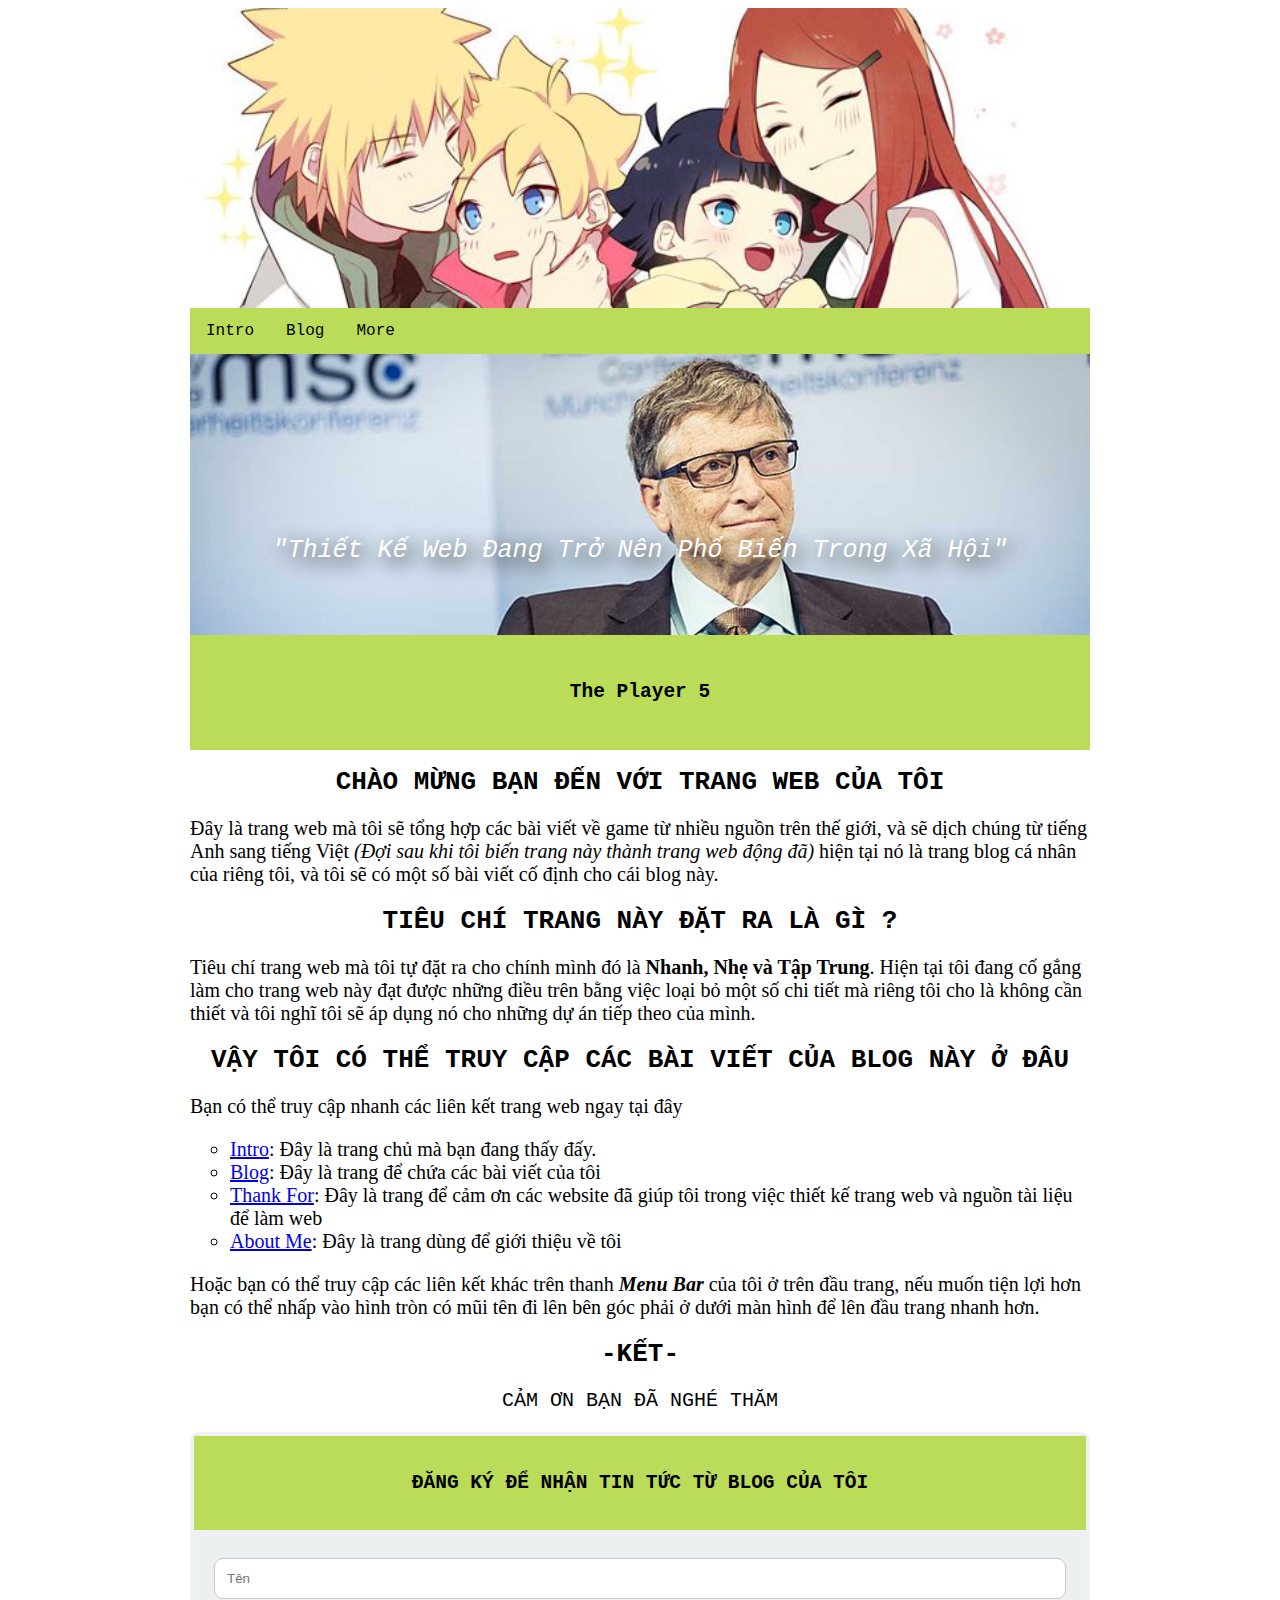
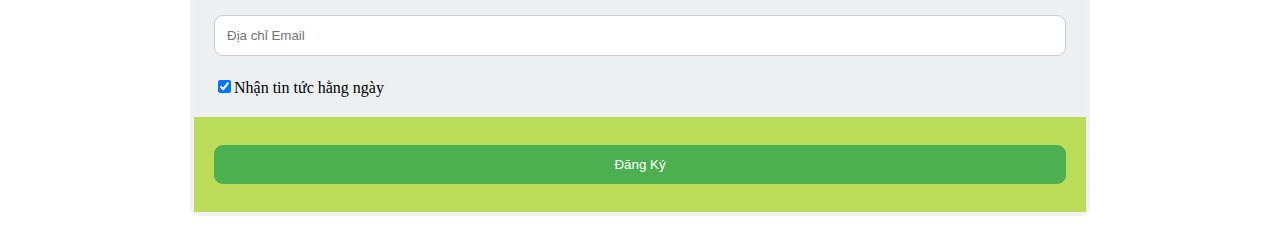
<file: index.html>
<html>
<head>
<meta name="viewport" content="width=device-width, initial-scale=1.0">
<meta charset="UTF-8">
<meta name="description" content="Magazine Game">
<meta name="keywords" content="Blog, Game, Fortnite, CSGO">
<meta name="author" content="Nguyen Van Manh">
<title>Nguyễn Văn Mạnh</title>
<link rel="stylesheet" type="text/css" href="css1.css">
<script src="https://ajax.googleapis.com/ajax/libs/jquery/3.3.1/jquery.min.js"></script>
<link rel="icon" href="img/logoweb.ico" type="image/x-icon">
</head>
<body class="bodycenter">
<div><img src="img/banner1.jpg" class="banner1"></div>
<div class="menu1">
<a href="index.html">Intro</a>
<a href="blog.html">Blog</a>
<div class="menudrop">
<button class="dropbtn">More
<i class="fa fa-caret-down"></i>
</button>
<div class="menudrop-content">
<a href="thankfor.html">Thank For</a>
<a href="aboutme.html">About Me</a>
</div></div></div>
<!--End-->
<a onclick="topFunction()" id="button-top" title="Lên Đầu Trang"><img src="img/top.png"></a> 
<div class="box-slideshow">
<div class="slide-me fadeslide">
<img src="img/poemimg1.jpg" style="width:100%">
<p class="quotes">"thiết kế web đang trở nên phổ biến trong xã hội"</p>
</div>
<div class="slide-me fadeslide">
<img src="img/poemimg2.jpg" style="width:100%">
<p class="quotes">"học thiết kế web từ bây giờ sẽ giúp bạn hiểu hơn về internet"</p>
</div>
<div class="slide-me fadeslide">
<img src="img/poemimg3.jpg" style="width:100%">
<p class="quotes">"bạn thấy đấy mọi thứ đều được tối ưu hóa cho web"</p>
</div>
</div>
<!--SLide END-->
<div class="head-text">
<h2>The Player 5</h2>
</div>
<!--blog-->
<h1 class="upper tcenter">Chào mừng bạn đến với trang web của tôi</h1>
<p>Đây là trang web mà tôi sẽ tổng hợp các bài viết về game từ nhiều nguồn trên thế giới, và sẽ dịch chúng từ tiếng Anh sang tiếng Việt <i>(Đợi sau khi tôi biến trang này thành trang web động đã)</i> hiện tại nó là trang blog cá nhân của riêng tôi, và tôi sẽ có một số bài viết cố định cho cái blog này.</p>
<h1 class="upper tcenter">tiêu chí trang này đặt ra là gì ?</h1>
<p>Tiêu chí trang web mà tôi tự đặt ra cho chính mình đó là <b>Nhanh, Nhẹ và Tập Trung</b>. Hiện tại tôi đang cố gắng làm cho trang web này đạt được những điều trên bằng việc loại bỏ một số chi tiết mà riêng tôi cho là không cần thiết và tôi nghĩ tôi sẽ áp dụng nó cho những dự án tiếp theo của mình.</p>
<h1 class="upper tcenter">vậy tôi có thể truy cập các bài viết của blog này ở đâu</h1>
<p>Bạn có thể truy cập nhanh các liên kết trang web ngay tại đây</p>
<ul type="circle">
<li><a href="index.html" target="_blank">Intro</a>: Đây là trang chủ mà bạn đang thấy đấy.</li>
<li><a href="blog.html" target="_blank">Blog</a>: Đây là trang để chứa các bài viết của tôi</li>
<li><a href="thankfor.html" target="_blank">Thank For</a>: Đây là trang để cảm ơn các website đã giúp tôi trong việc thiết kế trang web và nguồn tài liệu để làm web</li>
<li><a href="aboutme.html" target="_blank">About Me</a>: Đây là trang dùng để giới thiệu về tôi</li>
</ul>
<p>Hoặc bạn có thể truy cập các liên kết khác trên thanh <b><i>Menu Bar</i></b> của tôi ở trên đầu trang, nếu muốn tiện lợi hơn bạn có thể nhấp vào hình tròn có mũi tên đi lên bên góc phải ở dưới màn hình để lên đầu trang nhanh hơn.</p>
<h1 class="upper tcenter">-kết-</h1>
<p class="upper tcenter">Cảm ơn bạn đã nghé thăm</p>
<form action="/action_page.php" target="_blank"><div class="box-form">
<h2 class="upper tcenter">Đăng ký để nhận tin tức từ blog của tôi</h2></div>
<div class="box-form" style="background-color:#ecf0f1">
<input type="text" placeholder="Tên" name="name" required>
<input type="text" placeholder="Địa chỉ Email" name="mail" required><label>
<input type="checkbox" checked="checked" name="subscribe">Nhận tin tức hằng ngày</label>
</div><div class="box-form">
<input type="submit" value="Đăng Ký"></div>
</form>
<!--Script-->
<script>
var slideIndex=0;showSlides();function showSlides(){var i;var a=document.getElementsByClassName("slide-me");for(i=0;i<a.length;i++){a[i].style.display="none"}slideIndex++;if(slideIndex>a.length){slideIndex=1}a[slideIndex-1].style.display="block";setTimeout(showSlides,4000)}
<!---->
window.onscroll=function(){scrollFunction()};function scrollFunction(){if(document.body.scrollTop>20||document.documentElement.scrollTop>20){document.getElementById("button-top").style.display="block"}else{document.getElementById("button-top").style.display="none"}}function topFunction(){document.body.scrollTop=0;document.documentElement.scrollTop=0}
</script>
</body>
</html>
</file>
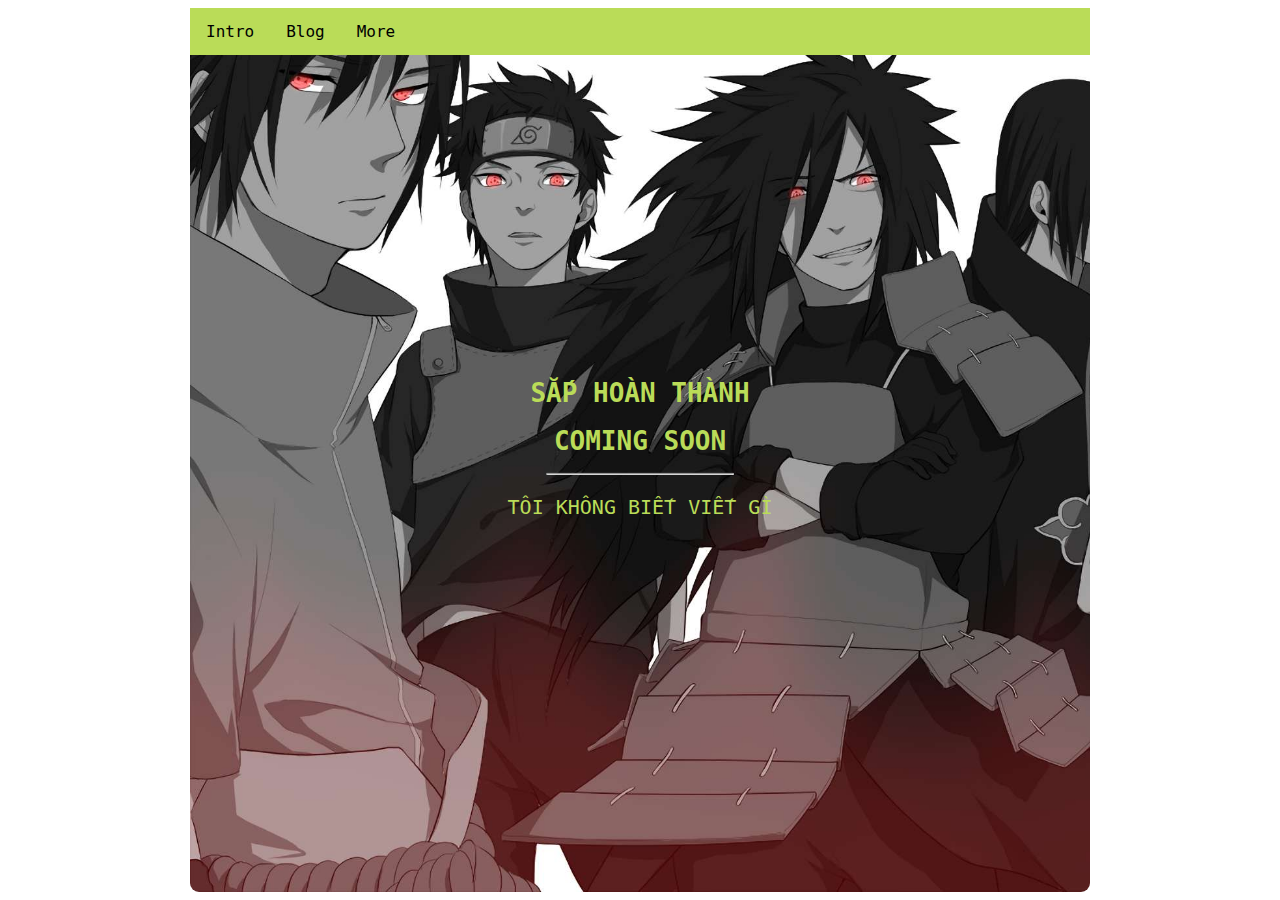
<file: aboutme.html>
<html>
<head>
<meta name="viewport" content="width=device-width, initial-scale=1.0">
<meta charset="UTF-8">
<meta name="description" content="Magazine Game">
<meta name="keywords" content="Blog, Game, Fortnite, CSGO">
<meta name="author" content="Nguyen Van Manh">
<title>Nguyễn Văn Mạnh</title>
<link rel="stylesheet" type="text/css" href="css1.css">
<script src="https://ajax.googleapis.com/ajax/libs/jquery/3.3.1/jquery.min.js"></script>
<link rel="icon" href="img/logoweb.ico" type="image/x-icon">
</head>
<body class="bodycenter">
<a onclick="topFunction()" id="button-top" title="Lên Đầu Trang"><img src="img/top.png"></a>
<div class="imgcom">
<div class="menu1">
<a href="index.html">Intro</a>
<a href="blog.html">Blog</a>
<div class="menudrop">
<button class="dropbtn">More
<i class="fa fa-caret-down"></i>
</button>
<div class="menudrop-content">
<a href="thankfor.html">Thank For</a>
<a href="aboutme.html">About Me</a>
</div></div></div>
<div class="midcom">
<h1 class="upper tcenter">sắp hoàn thành</h1>
<h1 class="upper tcenter">coming soon</h1><hr class="hrcom">
<p class="upper tcenter">Tôi không biết viết gì</p>
</div>
</div>
</body>
</html>
</file>
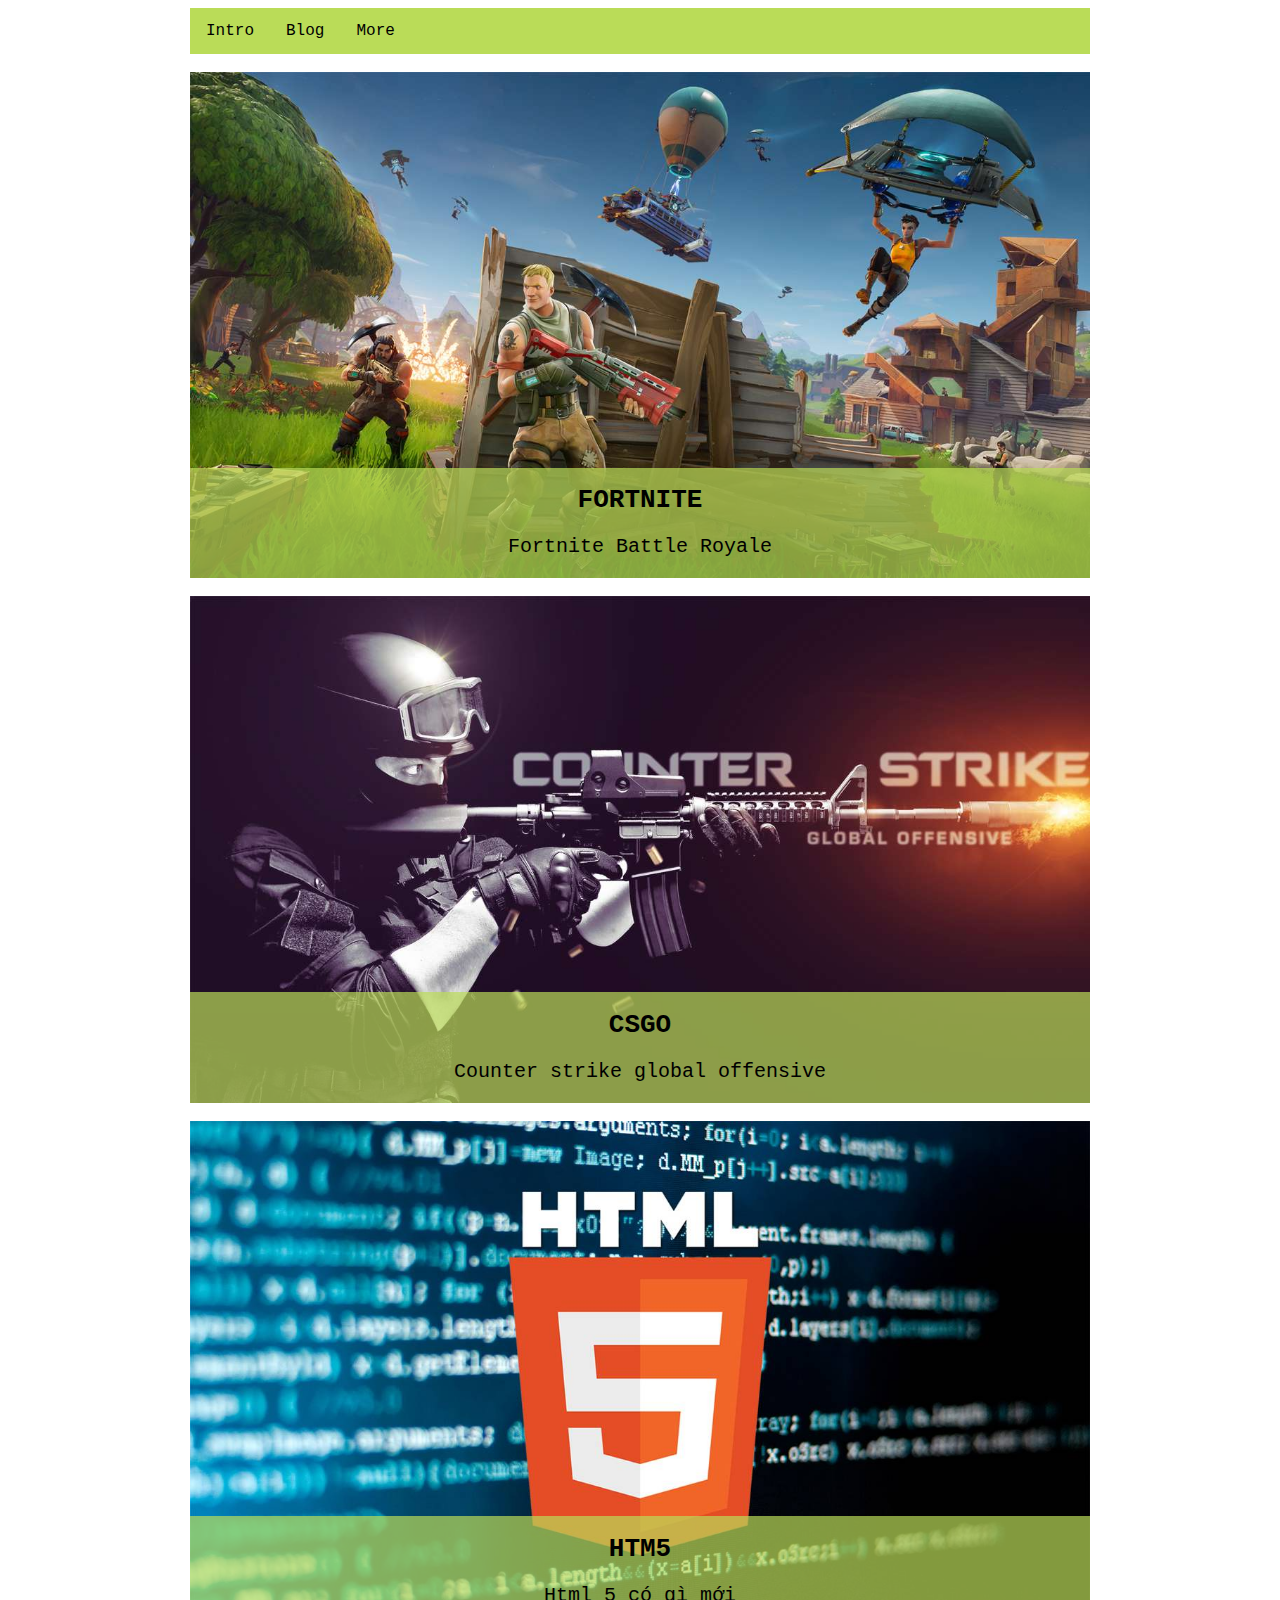
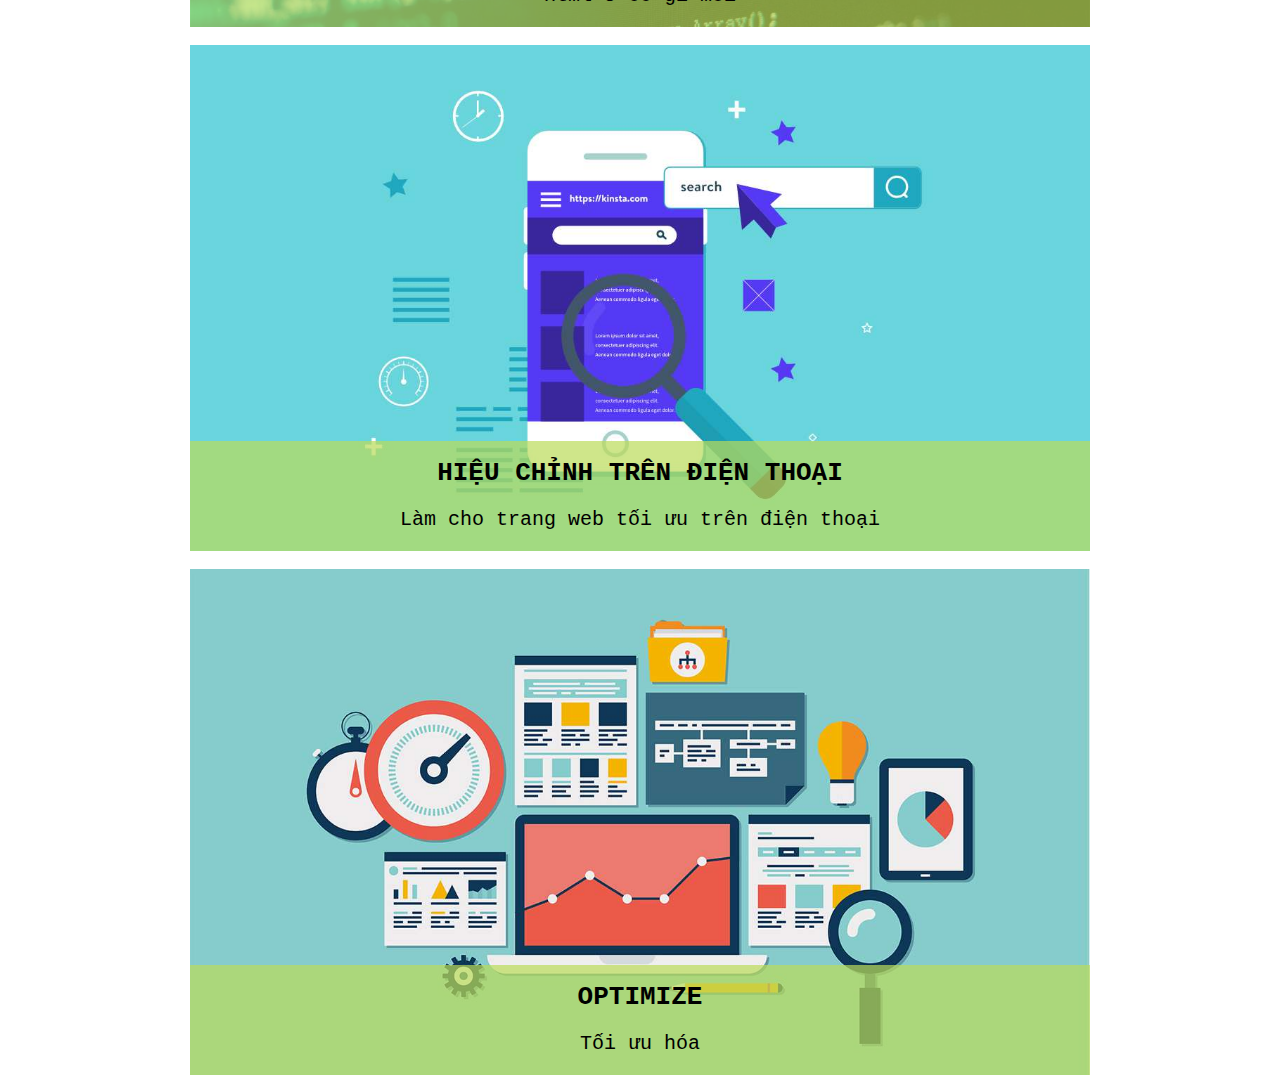
<file: blog.html>
<html>
<head>
<meta name="viewport" content="width=device-width, initial-scale=1.0">
<meta charset="UTF-8">
<meta name="description" content="Magazine Game">
<meta name="keywords" content="Blog, Game, Fortnite, CSGO">
<meta name="author" content="Nguyen Van Manh">
<title>Nguyễn Văn Mạnh</title>
<link rel="stylesheet" type="text/css" href="css1.css">
<script src="https://ajax.googleapis.com/ajax/libs/jquery/3.3.1/jquery.min.js"></script>
<link rel="icon" href="img/logoweb.ico" type="image/x-icon">
</head>
<body class="bodycenter">
<div class="menu1">
<a href="index.html">Intro</a>
<a href="blog.html">Blog</a>
<div class="menudrop">
<button class="dropbtn">More
<i class="fa fa-caret-down"></i>
</button>
<div class="menudrop-content">
<a href="thankfor.html">Thank For</a>
<a href="aboutme.html">About Me</a>
</div></div></div>
<a onclick="topFunction()" id="button-top" title="Lên Đầu Trang"><img src="img/top.png"></a>
<br><a target="_blank" href="https://www.epicgames.com/fortnite/en-US/buy-now/battle-royale"><div class="box-blog"><img src="img/blog/fortnitebr.jpg" rel="Fortnite"><div class="blog-content">
<h1 class="upper">fortnite</h1>
<p>Fortnite Battle Royale</p></div></div></a><br>
<a target="_blank" href="https://store.steampowered.com/app/730/CounterStrike_Global_Offensive/"><div class="box-blog"><img src="img/blog/csgo1.jpg" rel="csgo"><div class="blog-content">
<h1 class="upper">csgo</h1>
<p>Counter strike global offensive</p></div>
</div></a><br>
<div class="box-blog"><img src="img/blog/html5blog.jpg"><div class="blog-content">
<h1 class="upper">htm5</h1>
<p>Html 5 có gì mới</p></div>
</div><br>
<a href="https://www.w3schools.com/cssref/css3_pr_mediaquery.asp" target="_blank"><div class="box-blog"><img src="img/blog/mobile.jpg"><div class="blog-content">
<h1 class="upper">hiệu chỉnh trên điện thoại</h1>
<p>Làm cho trang web tối ưu trên điện thoại</p></div>
</div></a><br>
<div class="box-blog"><img src="img/blog/optimizi.jpg"><div class="blog-content">
<h1 class="upper">optimize</h1>
<p>Tối ưu hóa</p></div>
</div>
<script>
window.onscroll=function(){scrollFunction()};function scrollFunction(){if(document.body.scrollTop>20||document.documentElement.scrollTop>20){document.getElementById("button-top").style.display="block"}else{document.getElementById("button-top").style.display="none"}}function topFunction(){document.body.scrollTop=0;document.documentElement.scrollTop=0}
</script>
</body>
</html>
</file>
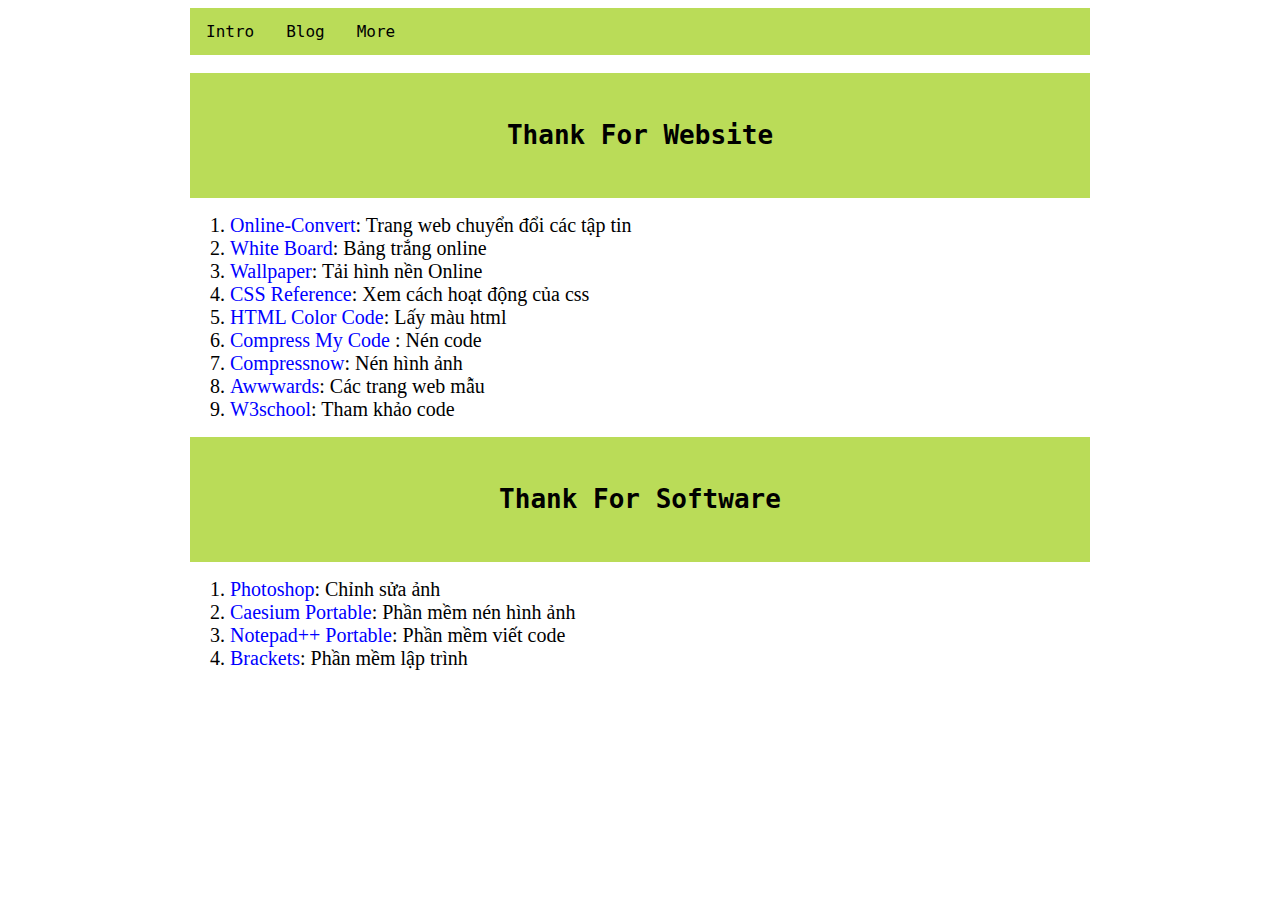
<file: thankfor.html>
<html>
<head>
<meta name="viewport" content="width=device-width, initial-scale=1.0">
<meta charset="UTF-8">
<meta name="description" content="Magazine Game">
<meta name="keywords" content="Blog, Game, Fortnite, CSGO">
<meta name="author" content="Nguyen Van Manh">
<title>Nguyễn Văn Mạnh</title>
<link rel="stylesheet" type="text/css" href="css1.css">
<script src="https://ajax.googleapis.com/ajax/libs/jquery/3.3.1/jquery.min.js"></script>
<link rel="icon" href="img/logoweb.ico" type="image/x-icon">
</head>
<body class="bodycenter">
<div class="menu1">
<a href="index.html">Intro</a>
<a href="blog.html">Blog</a>
<div class="menudrop">
<button class="dropbtn">More
<i class="fa fa-caret-down"></i>
</button>
<div class="menudrop-content">
<a href="thankfor.html">Thank For</a>
<a href="aboutme.html">About Me</a>
</div></div></div>
<a onclick="topFunction()" id="button-top" title="Lên Đầu Trang"><img src="img/top.png"></a>
<br><div class="head-text">
<h1>Thank For Website</h1>
</div>
<ol>
<li><a class="li1" href="https://www.online-convert.com/" target="_blank">Online-Convert</a>: Trang web chuyển đổi các tập tin</li>
<li><a class="li1" href="https://witeboard.com" target="_blank">White Board</a>: Bảng trắng online</li>
<li><a class="li1" href="https://wall.alphacoders.com/by_sub_category.php?id=173173&name=Naruto+Wallpapers&page=41" target="_blank">Wallpaper</a>: Tải hình nền Online</li>
<li><a class="li1" href="https://cssreference.io/" target="_blank">CSS Reference</a>: Xem cách hoạt động của css</li>
<li><a class="li1" href="https://htmlcolorcodes.com/" target="_blank">HTML Color Code</a>: Lấy màu html</li>
<li><a class="li1" href="http://compressmycode.com/#" target="_blank">Compress My Code </a>: Nén code</li>
<li><a class="li1" href="https://compressnow.com/" target="_blank">Compressnow</a>: Nén hình ảnh</li>
<li><a class="li1" href="https://www.awwwards.com/" target="_blank">Awwwards</a>: Các trang web mẫu</li>
<li><a class="li1" href="https://www.w3schools.com/" target="_blank">W3school</a>: Tham khảo code</li>
</ol>
<div class="head-text">
<h1>Thank For Software</h1>
</div>
<ol>
<li><a class="li1" href="https://www.adobe.com/products/photoshop/free-trial-download.html" target="_blank">Photoshop</a>: Chỉnh sửa ảnh</li>
<li><a class="li1" href="https://portableapps.com/" target="_blank">Caesium Portable</a>: Phần mềm nén hình ảnh</li>
<li><a class="li1" href="https://portableapps.com/" target="_blank">Notepad++ Portable</a>: Phần mềm viết code</li>
<li><a class="li1" href="http://brackets.io/" target="_blank">Brackets</a>: Phần mềm lập trình</li>
</ol>
<script>
window.onscroll=function(){scrollFunction()};function scrollFunction(){if(document.body.scrollTop>20||document.documentElement.scrollTop>20){document.getElementById("button-top").style.display="block"}else{document.getElementById("button-top").style.display="none"}}function topFunction(){document.body.scrollTop=0;document.documentElement.scrollTop=0}
</script>
</body>
</html>
</file>
<file: css1.css>
/*PC Master Race*/
/*Limit Body*/
.bodycenter{
	max-width:900px;
	display:block;
	margin-left:auto;
	margin-right:auto;
}
/*Banner1*/
.banner1{
	width:100%;
}
/*Navigation Bar Menu*/
.menu1{
	overflow:hidden;
	background-color:#badc58;
	font-family: monospace;
}
.menu1 a{
	float:left;
	font-size: 16px;
	color:black;
	text-align:center;
	padding:14px 16px;
	text-decoration:none;
}
.menu1 a.active{
	
}
.menudrop{
	float:lef;
	overflow:hidden;
}
.menudrop .dropbtn{
	font-size:16px;
	border:none;
	outline:none;
	color:black;
	padding:14px 16px;
	background-color:inherit;
	font-family:inherit;
	margin:0;
}
.menu1 a:hover, .menudrop:hover .dropbtn{
	background-color: #f7dc6f;
}
.menudrop-content{
	display:none;
	position:absolute;
	background-color:#badc58;
	min-width:150px;
	z-index:1;
}
.menudrop-content a{
	float:none;
	color:black;
	padding:12px 16px;
	text-decoration:none;
	display:block;
	text-align:left;
}
.menudrop-content a:hover{
	background-color: #f7dc6f;
}
.menudrop:hover .menudrop-content{
	display:block;
}
/*Quotes Slideshow Auto*/
.box-slideshow {
  max-width: 1000px;
  position: relative;
  margin: auto;
  font-family: monospace;
}
.slide-me {
    display: none;
}
.fadeslide {
  -webkit-animation-name: fade;
  -webkit-animation-duration: 1.5s;
  animation-name: fade;
  animation-duration: 1.5s;
}
.quotes {
	text-shadow: 6px 6px 20px black;
    color:white;
    font-size:25px;
    position:absolute;
    bottom:16%;
    width:100%;
    text-align: center;
	text-transform:capitalize;
	font-style:italic;
}
@-webkit-keyframes fadeslide {
  from {opacity: .4}
  to {opacity: 1}
}
@keyframes fadeslide {
  from {opacity: .4}
  to {opacity: 1}
}
/**/
img{
	width:100%;
}
/*Go To Top*/
#button-top {
    display: none;
    position: fixed;
    bottom: 20px;
    right: 20px;
    z-index: 99;
    cursor: pointer;

}
.upper-text{
	text-transform:uppercase;
	font-size:25px;
}
.ques1{
	font-size:20px;
}
.head-text {
  background-color:#badc58;
  padding:30px;
  text-align:center;
  font-family: monospace;
}
/*Blog-Box*/
.box-blog {
    position:relative;
    max-width:100%;
}
.box-blog .blog-content{
	position: absolute;
    bottom: 0;
    background: rgba(186,220,88,0.7);
    color:black;
    width: 100%;
	text-align:center;
	font-family: monospace;
}
.tcenter{
	text-align:center;
}
.upper{
	text-transform:uppercase;
	font-family: monospace;
}
p{
	font-size:20px;
}
li{
	font-size:20px;
}
/*from*/
form {
    border: 4px solid #f1f1f1;
	border-radius:9px;
	background-color:#badc58;
}
.box-form {
    padding:20px;
    background-color:#badc58;
}
input[type=text], input[type=submit] {
    width: 100%;
    padding:12px;
    margin:8px 0;
    display:inline-block;
    border:1px solid #ccc;
    box-sizing:border-box;
	border-radius:9px;
}
input[type=checkbox] {
    margin-top: 16px;
}
input[type=submit] {
    background-color:#4CAF50;
    color: white;
    border: none;
}

input[type=submit]:hover {
    opacity: 0.8;
}
/*Coming Soon*/
.hrcom{
	width:70%;
}
.imgcom{
	background-image:url(img/comi.jpg);
	background-size:cover;
	border-radius:9px;
	height:100%;
	width:100%;
	color:#badc58;
}
.midcom {
    position: absolute;
    top: 50%;
    left: 50%;
    transform: translate(-50%, -50%);
    text-align: center;
}
/*something*/
.con-ten{
	background-color:#ddcba5;
	border-radius:0px;
	padding:7px;
}
/**/
.li1:link{
	color:blue;
	text-decoration:none;
}
.li1:visited{
	color:green;
	text-decoration:none;
}
.li1:hover{
	text-transform:uppercase;
	border-bottom:3px solid red;
	
}
/*Mobile MP Master Race*/
@media only screen and (max-width:620px) {
.quotes{font-size:100%;bottom:10%}.head-text{padding:10px}.ques1{font-size:16px}.box-blog .blog-content{font-size:13px}h1{font-size:18px}p{font-size:18px}li{font-size:18px}.imgcom{background-image:linear-gradient(#2c3e50,#bdc3c7)}.box-form{padding:5px}input[type=text],input[type=submit]{padding:8px;margin:4px 0}input[type=checkbox]{margin-top:8px}form{border:2px solid #f1f1f1}
}
</file>
